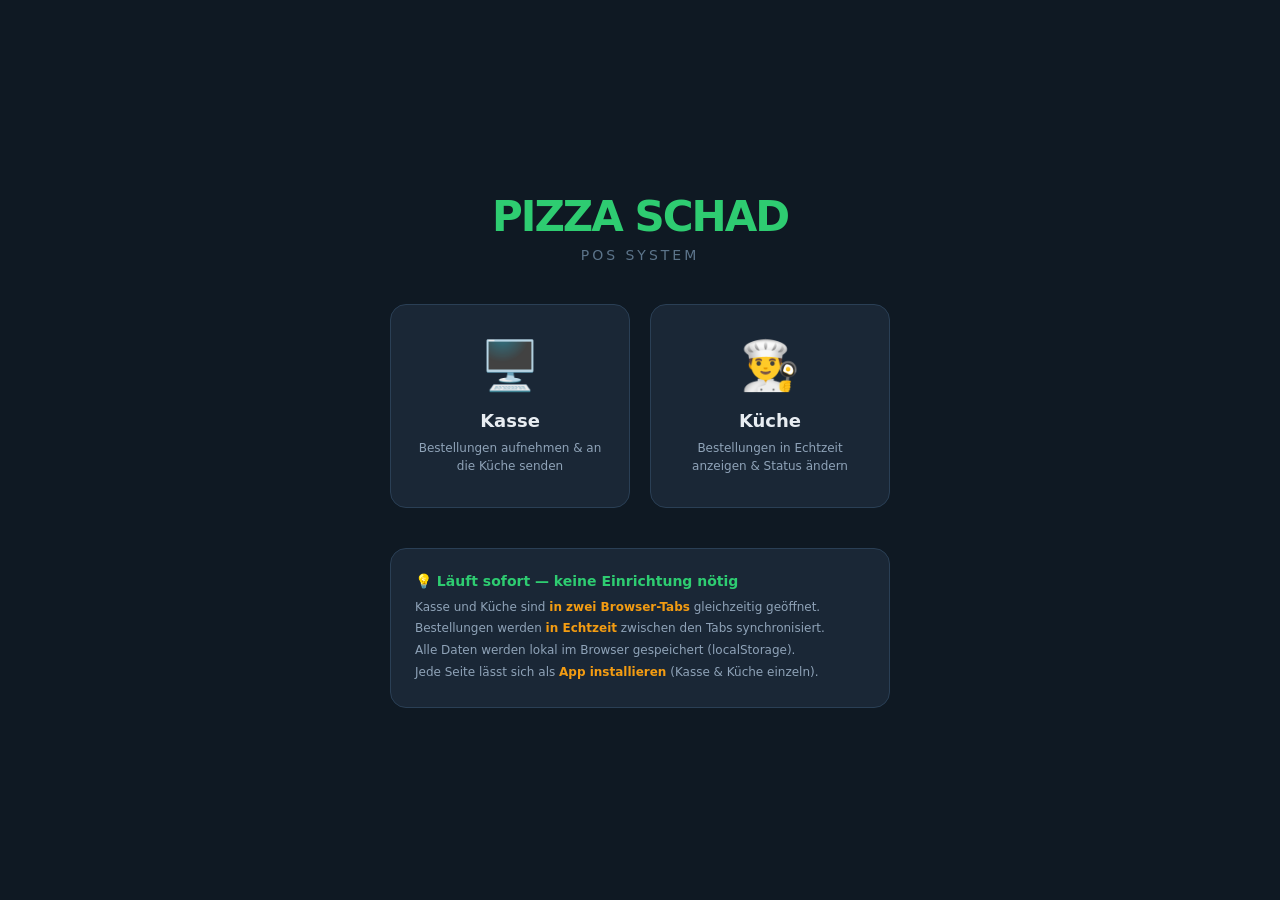
<file: index.html>
<!DOCTYPE html>
<html lang="de">
<head>
<meta charset="UTF-8">
<meta name="viewport" content="width=device-width, initial-scale=1.0, viewport-fit=cover">
<meta name="apple-mobile-web-app-capable" content="yes">
<meta name="apple-mobile-web-app-status-bar-style" content="black-translucent">
<meta name="mobile-web-app-capable" content="yes">
<meta name="apple-mobile-web-app-title" content="Schad POS">
<meta name="theme-color" content="#0f1923">
<link rel="manifest" href="manifest.webmanifest">
<link rel="apple-touch-icon" href="assets/app-icon-180.png">
<link rel="icon" type="image/png" href="assets/app-icon-192.png">
<title>PIZZA SCHAD - POS</title>
<style>
*{margin:0;padding:0;box-sizing:border-box}
body{font-family:'Segoe UI',system-ui,sans-serif;background:#0f1923;color:#e8edf2;display:flex;align-items:center;justify-content:center;min-height:100vh;padding:20px}
.container{text-align:center;max-width:500px}
.logo{margin-bottom:40px}
.logo h1{font-size:42px;font-weight:800;color:#2ecc71;letter-spacing:-2px;margin-bottom:4px}
.logo span{font-size:14px;color:#5c748a;text-transform:uppercase;letter-spacing:3px}
.cards{display:flex;gap:20px;flex-wrap:wrap;justify-content:center}
.card{flex:1;min-width:200px;max-width:240px;background:#1a2736;border:1px solid #2a3f55;border-radius:16px;padding:32px 24px;cursor:pointer;transition:all .2s ease;text-decoration:none;color:inherit}
.card:hover{transform:translateY(-4px);border-color:#2ecc71;box-shadow:0 8px 32px rgba(46,204,113,.15)}
.card-icon{font-size:48px;margin-bottom:16px;display:block}
.card h2{font-size:18px;font-weight:700;margin-bottom:8px}
.card p{font-size:12px;color:#8fa3b8;line-height:1.5}
.info{background:#1a2736;border:1px solid #2a3f55;border-radius:16px;padding:24px;margin-top:40px;text-align:left}
.info h3{font-size:14px;color:#2ecc71;margin-bottom:8px}
.info p{font-size:12px;color:#8fa3b8;line-height:1.8}
.info strong{color:#f39c12}
</style>
</head>
<body>
<div class="container">
  <div class="logo">
    <h1>PIZZA SCHAD</h1>
    <span>POS SYSTEM</span>
  </div>

  <div class="cards">
    <a href="cashier/index.html" class="card">
      <span class="card-icon">🖥️</span>
      <h2>Kasse</h2>
      <p>Bestellungen aufnehmen &amp; an die K&uuml;che senden</p>
    </a>
    <a href="kitchen/index.html" class="card">
      <span class="card-icon">👨‍🍳</span>
      <h2>K&uuml;che</h2>
      <p>Bestellungen in Echtzeit anzeigen &amp; Status &auml;ndern</p>
    </a>
  </div>

  <div class="info">
    <h3>💡 L&auml;uft sofort &mdash; keine Einrichtung n&ouml;tig</h3>
    <p>
      Kasse und K&uuml;che sind <strong>in zwei Browser-Tabs</strong> gleichzeitig ge&ouml;ffnet.<br>
      Bestellungen werden <strong>in Echtzeit</strong> zwischen den Tabs synchronisiert.<br>
      Alle Daten werden lokal im Browser gespeichert (localStorage).<br>
      Jede Seite l&auml;sst sich als <strong>App installieren</strong> (Kasse &amp; K&uuml;che einzeln).
    </p>
  </div>
</div>

<button id="pwaInstall" style="display:none;position:fixed;left:16px;bottom:16px;z-index:130;background:#3498db;color:#fff;border:none;border-radius:24px;padding:13px 20px;font-size:14px;font-weight:700;box-shadow:0 6px 20px rgba(0,0,0,.45);cursor:pointer">⬇️ App installieren</button>
<script>
(function(){
  if ('serviceWorker' in navigator) {
    window.addEventListener('load', function(){ navigator.serviceWorker.register('sw.js').catch(function(){}); });
  }
  var deferred = null;
  var btn = document.getElementById('pwaInstall');
  window.addEventListener('beforeinstallprompt', function(e){ e.preventDefault(); deferred = e; if (btn) btn.style.display = 'block'; });
  if (btn) btn.addEventListener('click', function(){
    if (!deferred) return;
    deferred.prompt();
    deferred.userChoice.finally(function(){ deferred = null; btn.style.display = 'none'; });
  });
  window.addEventListener('appinstalled', function(){ if (btn) btn.style.display = 'none'; });
})();
</script>
</body>
</html>
</file>
